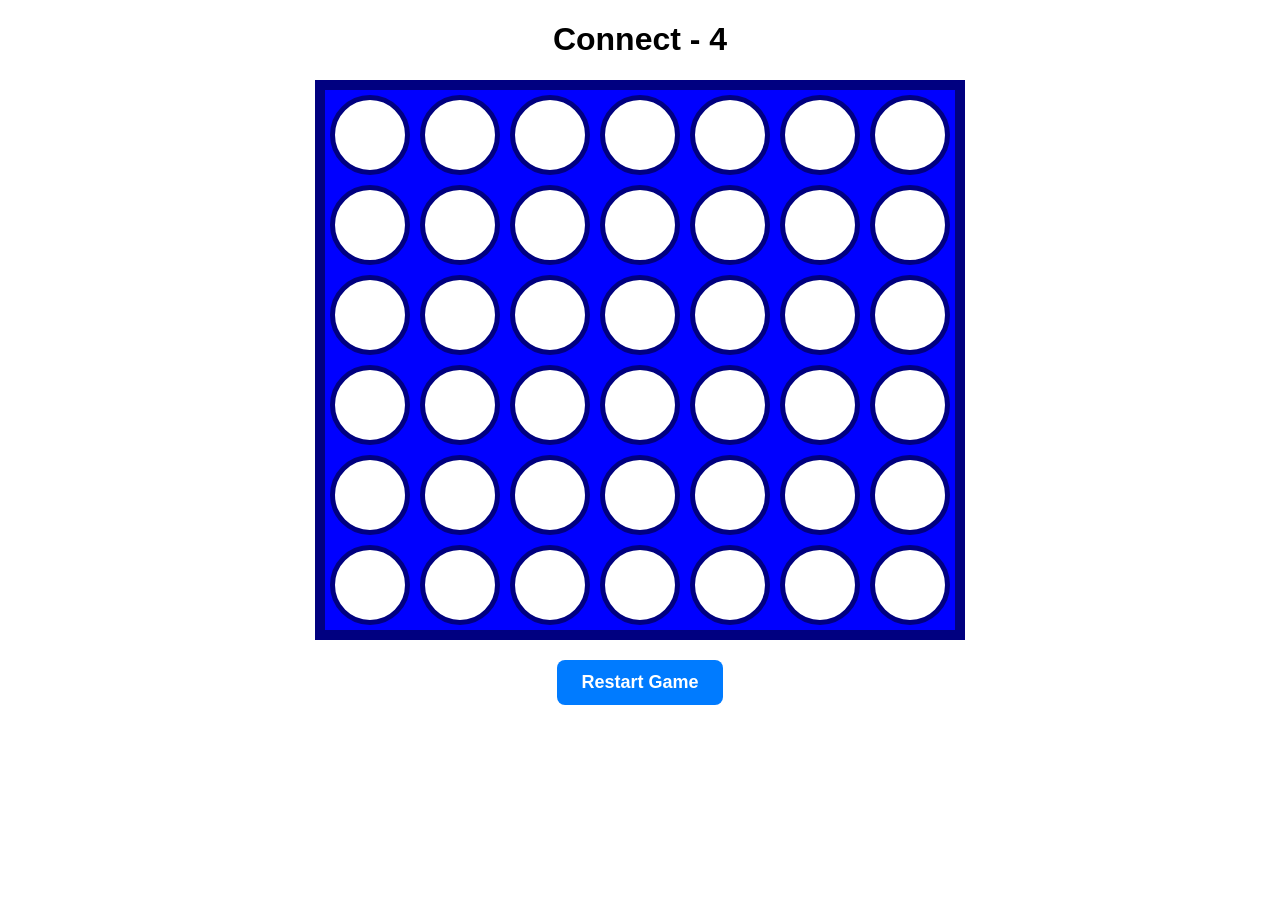
<file: Connect4Game/index.html>
<!DOCTYPE html>
<html lang="en">
<head>
    <meta charset="UTF-8">
    <meta name="viewport" content="width=device-width, initial-scale=1.0">
    <title>Connect-4</title>
    <link rel="stylesheet" href="style.css">
    <script src="script.js" defer></script>
</head>
<body>
    <h1>Connect - 4</h1>
    <h2 id="winner"></h2>
    <div id="board"></div>
    <button id="restart">Restart Game</button>
</body>
</html>
</file>
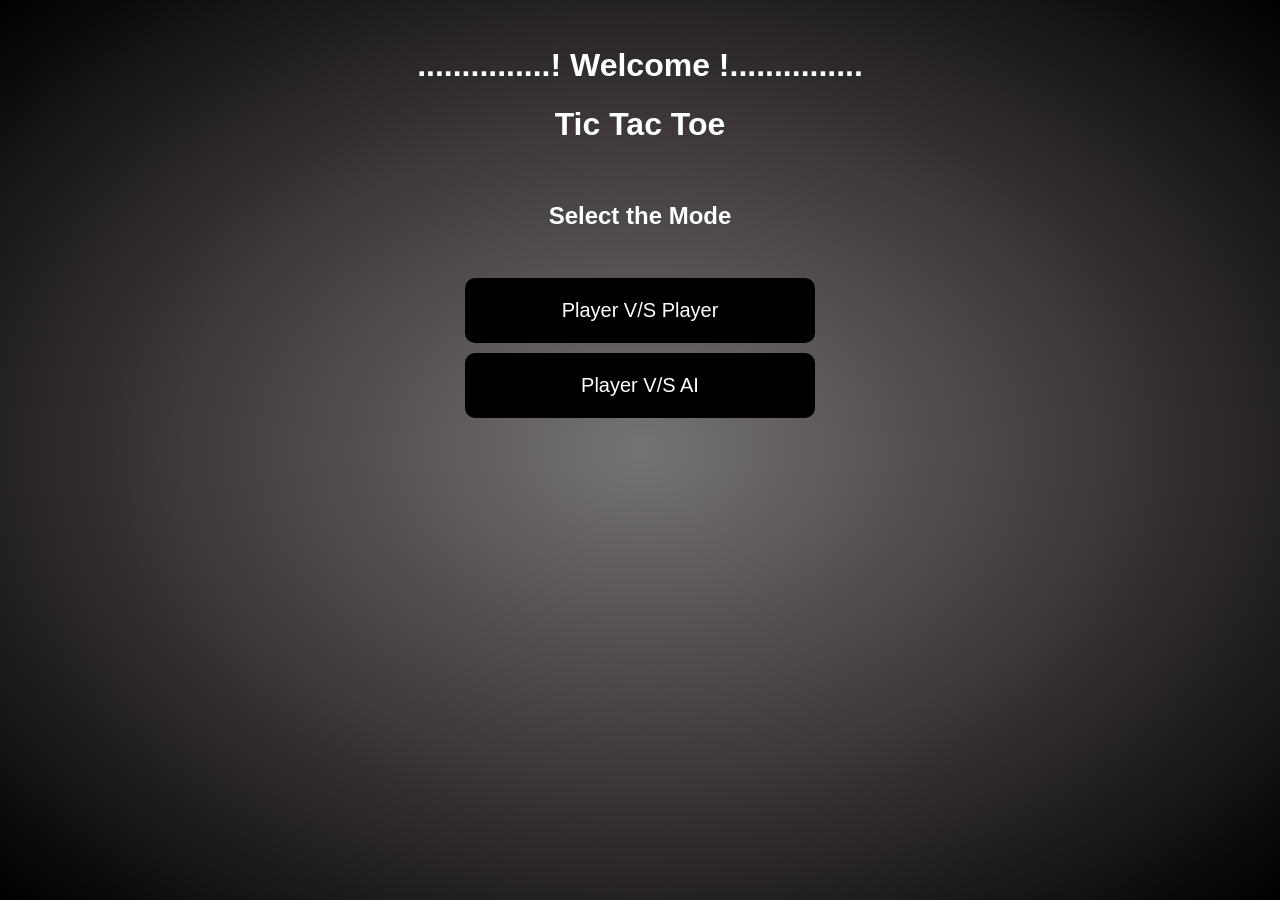
<file: Tic_Tac_Toe/Index.html>
<!DOCTYPE html>
<html lang="en">
<head>
    <meta charset="UTF-8">
    <title>Tic-Tac-Toe</title>
    <link rel="stylesheet" href="style.css">
    <link rel="icon" href="Game.png" type="image/png">
    <style>
        .opn{
            width:350px;
            height:65px;
            font-size: 20px;
        }
        .opn:hover{
            font-size: 25px;
        }
    </style>
</head>
<body>
    <br>
    <h1>...............! Welcome !...............</h1>
    <h1>Tic Tac Toe</h1>
    <br>
    <h2>Select the Mode</h2>
    <br>
    <button class="opn" onclick="window.location.href='Normal.html';">Player  V/S  Player</button>
    <br>
    <button class="opn" onclick="window.location.href='AIpage.html';">Player  V/S  AI</button>
    <br>
</body>
</html>
</file>
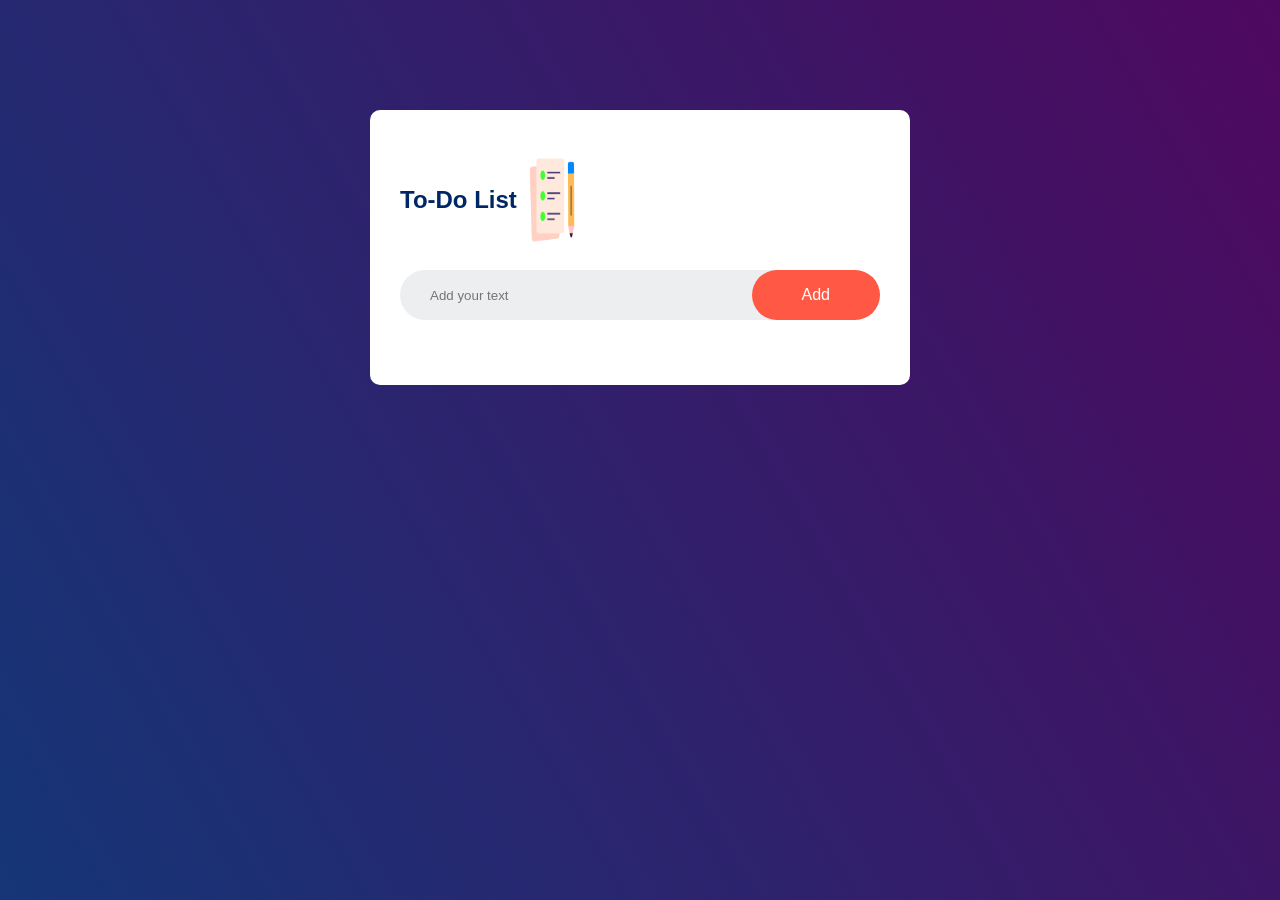
<file: ToDoList/index.html>
<!DOCTYPE html>
<html lang="en">
<head>
    <meta charset="UTF-8">
    <meta name="viewport" content="width=device-width, initial-scale=1.0">
    <title>To-Do List</title>
    <link rel="stylesheet" href="style.css">
</head>
<body>
    <div class="container">
        <div class="todo-app">
            <h2>To-Do List<img src="icon.png" width="100" height="100"></h2>
            <div class="row">
                <input type="text" id="input-box" placeholder="Add your text">
                <button onclick="addTask()">Add</button>
            </div>
            <ul id="list-container">
                <!--<li class="checked">Task 1</li>
                <li>Task 2</li>
                <li>Task 3</li>-->
            </ul>
        </div>
    </div>
    <script src="script.js"></script>
</body>
</html>
</file>
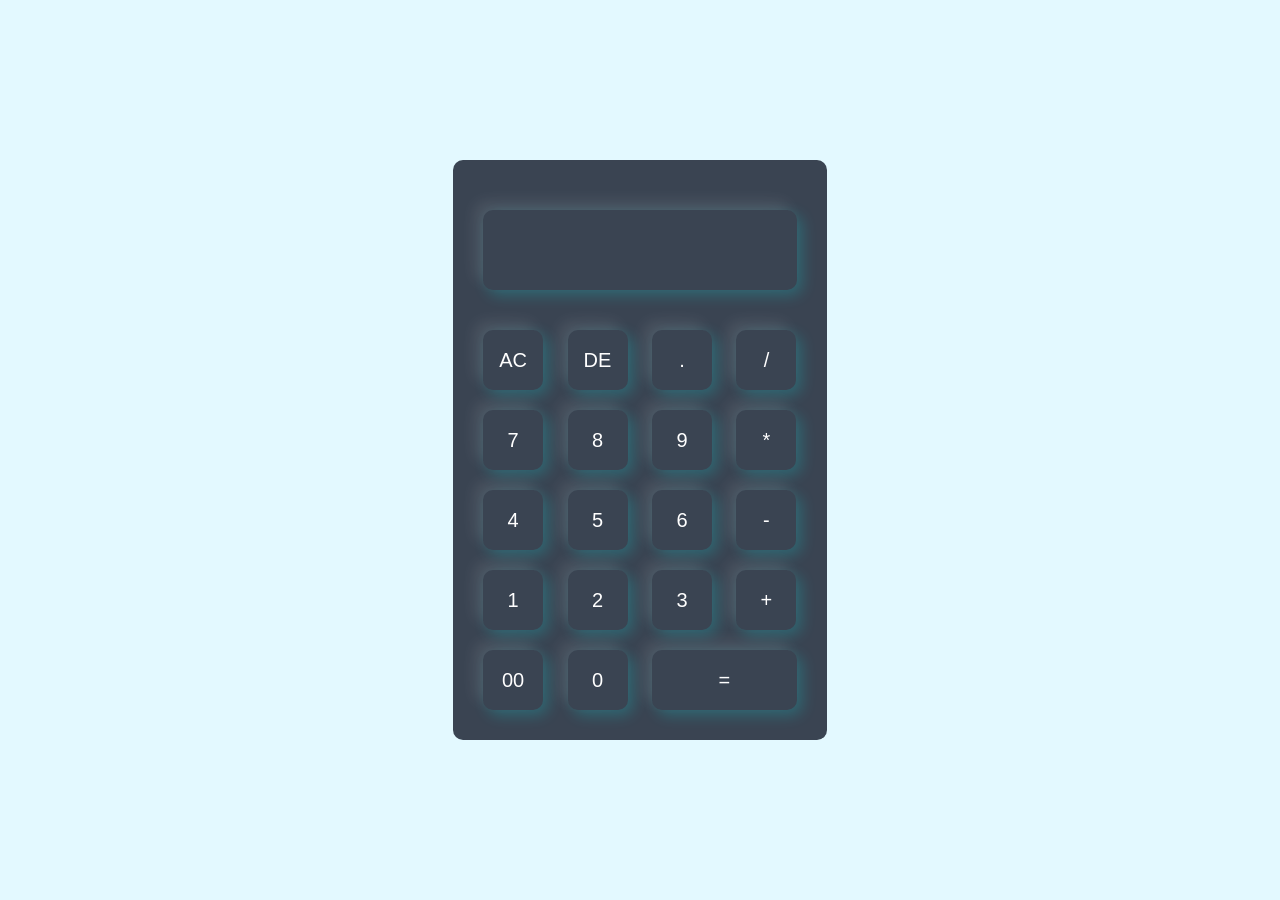
<file: SimpleCalculator/Calculator.html>
<!DOCTYPE html>
<html>
    <head>
        <meta name="viewport" content="width=device-width, initial-scale=1.0">
        <title>Calculator</title>
        <link rel="stylesheet" href="style.css">
    </head>
    <body>
        <div class="container">
            <div class="calculator">
                <form>
                    <div class="display">
                        <input type="text" name="display">
                    </div>
                    <div>
                        <input type="button" value="AC" onclick="display.value = ''">
                        <input type="button" value="DE" onclick="display.value = display.value.toString().slice(0, -1)">
                        <input type="button" value="." onclick="display.value += '.'">
                        <input type="button" value="/" onclick="display.value += '/'">
                    </div>
                    <div>
                        <input type="button" value="7" onclick="display.value += '7'">
                        <input type="button" value="8" onclick="display.value += '8'">
                        <input type="button" value="9" onclick="display.value += '9'">
                        <input type="button" value="*" onclick="display.value += '*'">
                    </div>
                    <div>
                        <input type="button" value="4" onclick="display.value += '4'">
                        <input type="button" value="5" onclick="display.value += '5'">
                        <input type="button" value="6" onclick="display.value += '6'">
                        <input type="button" value="-" onclick="display.value += '-'">
                    </div>
                    <div>
                        <input type="button" value="1" onclick="display.value += '1'">
                        <input type="button" value="2" onclick="display.value += '2'">
                        <input type="button" value="3" onclick="display.value += '3'">
                        <input type="button" value="+" onclick="display.value += '+'">
                    </div>
                    <div>
                        <input type="button" value="00" onclick="display.value += '00'">
                        <input type="button" value="0" onclick="display.value += '0'">
                        <input type="button" value="=" onclick="display.value=eval(display.value)" class="equal">
                    </div>
                </form>
            </div>
        </div>
    </body>
</html>
</file>
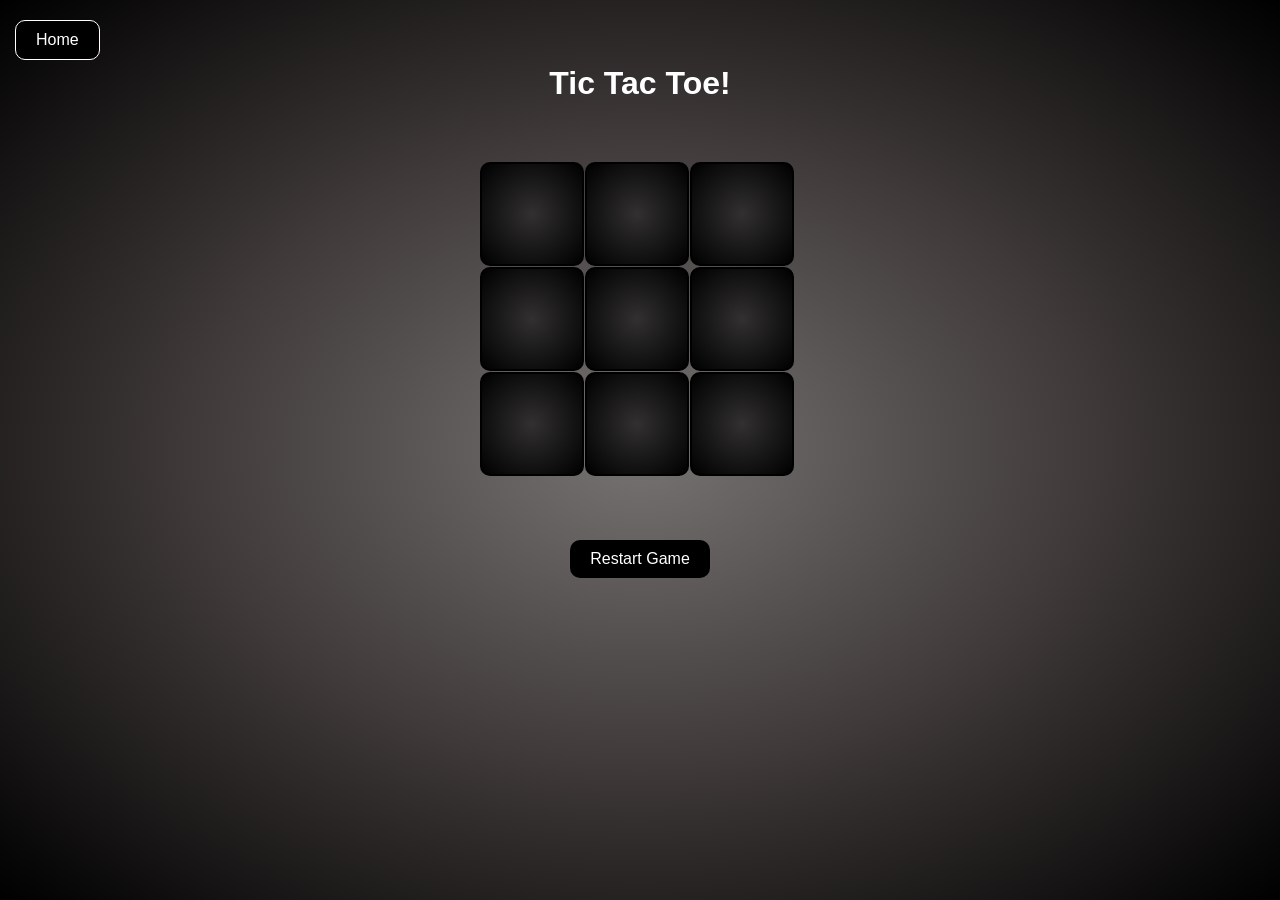
<file: Tic_Tac_Toe/AIpage.html>
<!DOCTYPE html>
<html lang="en">
<head>
    <meta charset="UTF-8">
    <title>Tic Tac Toe</title>
    <link rel="stylesheet" href="style.css">
    <link rel="icon" href="Game.png" type="image/png">
    <style>
        .home {
            position: absolute;
            top: 10px;
            left: 15px;
            border: 1px solid white;
        }
    </style>
</head>
<body>
    <br><br>
    <h1>Tic Tac Toe!</h1>
    <br>
    <div class="board">
        <div class="cell" onclick="handleClick(0)"></div>
        <div class="cell" onclick="handleClick(1)"></div>
        <div class="cell" onclick="handleClick(2)"></div>
        <div class="cell" onclick="handleClick(3)"></div>
        <div class="cell" onclick="handleClick(4)"></div>
        <div class="cell" onclick="handleClick(5)"></div>
        <div class="cell" onclick="handleClick(6)"></div>
        <div class="cell" onclick="handleClick(7)"></div>
        <div class="cell" onclick="handleClick(8)"></div>
    </div>
    <br>
    <h2 id="status"></h2>
    <button class="btntry" onclick="resetGame()">Restart Game</button>
    <button class="home" onclick="window.location.href='Index.html';">Home</button>
    <script src="AIscript.js"></script>
</body>
</html>
</file>
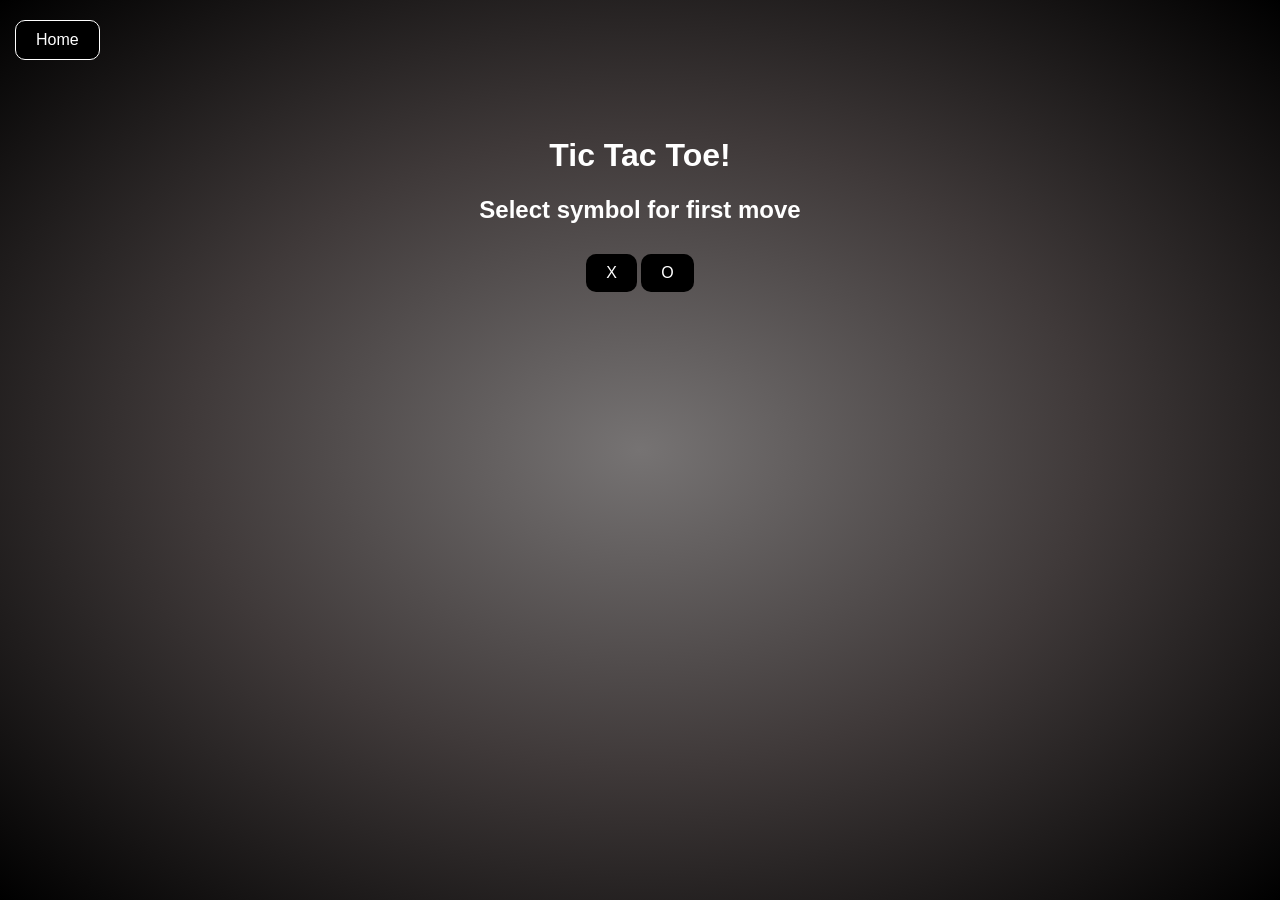
<file: Tic_Tac_Toe/Normal.html>
<!DOCTYPE html>
<html lang="en">
<head>
    <meta charset="UTF-8">
    <meta name="viewport" content="width=device-width, initial-scale=1.0">
    <title>Tic Tac Toe</title>
    <link rel="stylesheet" href="style.css">
    <link rel="icon" href="Game.png" type="image/png">
    <style>
        .home {
            position: absolute;
            top: 10px;
            left: 15px;
            border: 1px solid white;
        }
    </style>
</head>
<body>
    <button class="home" onclick="window.location.href='Index.html';">Home</button>
    <div id="selection-container">
        <br><br><br><br><br><br>
        <h1>Tic Tac Toe!</h1>
        <h2>Select symbol for first move</h2>
        <button onclick="selectSymbol('X')">X</button>
        <button onclick="selectSymbol('O')">O</button>
    </div>
    
    <div id="game-container" style="display: none;">
        <br>
        <h1>Tic Tac Toe!</h1>
        <br>
        <h2 id="turn-status"></h2>
        <div class="board">
            <div class="cell" onclick="handleClick(0)"></div>
            <div class="cell" onclick="handleClick(1)"></div>
            <div class="cell" onclick="handleClick(2)"></div>
            <div class="cell" onclick="handleClick(3)"></div>
            <div class="cell" onclick="handleClick(4)"></div>
            <div class="cell" onclick="handleClick(5)"></div>
            <div class="cell" onclick="handleClick(6)"></div>
            <div class="cell" onclick="handleClick(7)"></div>
            <div class="cell" onclick="handleClick(8)"></div>
        </div>
        <h2 id="status"></h2>
        <button onclick="resetGame()">Restart Game</button>
    </div>

    <script>
        let board = ["", "", "", "", "", "", "", "", ""];
        let currentPlayer;
        let gameActive = false;
        const statusDisplay = document.getElementById("status");
        const turnStatus = document.getElementById("turn-status");
        const gameContainer = document.getElementById("game-container");
        const selectionContainer = document.getElementById("selection-container");

        function selectSymbol(symbol) {
            currentPlayer = symbol;
            gameActive = true;
            selectionContainer.style.display = "none";
            gameContainer.style.display = "block";
            turnStatus.innerText = `Player ${currentPlayer}'s Turn`;
            updateBoard();
        }

        function handleClick(index) {
            if (board[index] === "" && gameActive) {
                board[index] = currentPlayer;
                updateBoard();
                if (checkWinner()) return;
                currentPlayer = currentPlayer === "X" ? "O" : "X";
                turnStatus.innerText = `Player ${currentPlayer}'s Turn`;
            }
        }

        function checkWinner() {
            const winningCombinations = [
                [0, 1, 2], [3, 4, 5], [6, 7, 8],
                [0, 3, 6], [1, 4, 7], [2, 5, 8],
                [0, 4, 8], [2, 4, 6]
            ];
            for (let combo of winningCombinations) {
                let [a, b, c] = combo;
                if (board[a] && board[a] === board[b] && board[a] === board[c]) {
                    gameActive = false;
                    statusDisplay.innerText = `Player-'${board[a]}' Won the Game!`;
                    turnStatus.innerText = "";
                    return true;
                }
            }
            if (!board.includes("")) {
                gameActive = false;
                statusDisplay.innerText = "It's a Draw!";
                turnStatus.innerText = "";
                return true;
            }
            return false;
        }

        function updateBoard() {
            document.querySelectorAll(".cell").forEach((cell, index) => {
                cell.innerText = board[index];
            });
        }

        function resetGame() {
            board = ["", "", "", "", "", "", "", "", ""];
            gameActive = false;
            selectionContainer.style.display = "block";
            gameContainer.style.display = "none";
            statusDisplay.innerText = "";
            turnStatus.innerText = "";
            document.querySelectorAll(".cell").forEach(cell => cell.innerText = "");
        }
    </script>
</body>
</html>
</file>
<file: Connect4Game/style.css>
body{
    font-family: Arial, Helvetica, sans-serif;
    text-align: center;
}

#board{
    height: 540px;
    width: 630px;
    background-color: blue;
    border: 10px solid navy;
    margin:0 auto;
    display: flex;
    flex-wrap: wrap;
}

.tile{
    height: 70px;
    width: 70px;
    margin: 5px;
    background-color: white;
    border-radius: 50%;
    border: 5px solid navy;
}

.red-piece{
    background-color: red;
}

.yellow-piece{
    background-color: yellow;
}

button {
    margin-top: 20px;
    padding: 10px 20px;
    font-size: 16px;
    cursor: pointer;
}

#restart {
    background-color: #007BFF; /* blue button */
    color: white;
    border: none;
    border-radius: 8px;
    padding: 12px 24px;
    font-size: 18px;
    font-weight: bold;
    cursor: pointer;
    transition: background-color 0.3s, transform 0.2s;
}

#restart:hover {
    background-color: #0056b3; 
    transform: scale(1.05);     
}

#restart:active {
    background-color: #004080; 
    transform: scale(0.98);    
}
</file>
<file: Tic_Tac_Toe/style.css>
html{
    text-align: center;
    font-family: Arial, sans-serif;
    width:100%;
    height: 100%;
    background:radial-gradient(rgb(118, 115, 115), rgb(63, 57, 57), black);
    color:#ffffff
}

h1 {
    color: #ffffff;
}

.board {
    display: grid;
    grid-template-columns: repeat(3, 100px);
    grid-template-rows: repeat(3, 100px);
    gap: 5px;
    margin: 20px auto;
    width: 320px;
}

.cell {
    width: 100px;
    height: 100px;
    background: radial-gradient(rgb(50, 48, 48), black);
    border: 2px solid #000000;
    font-size: 36px;
    display: flex;
    border-radius: 10px;
    align-items: center;
    justify-content: center;
    cursor: pointer;
    color: #fff;
}

.cell:hover {
    background: radial-gradient(black, rgb(67, 67, 66));
}

button {
    padding: 10px 20px;
    font-size: 16px;
    margin-top: 10px;
    cursor: pointer;
    border: none;
    outline:none;
    z-index: 0;
    background-color: #000000;
    color: white;
    border-radius: 10px;
}

button:hover {
    background-color: #2a2a2b;
    font-size: 18px;
}

.win {
    background-color: #90EE90 !important;
}
</file>
<file: ToDoList/style.css>
*{
    margin: 0;
    padding: 0;
    font-family:'Poppins', sans-serif;
    box-sizing: border-box;
}

.container{
    width: 100%;
    min-height: 100vh;
    background: linear-gradient(60deg, #153677, #4e085f);
    padding: 10px;
}

.todo-app{
    width:100%;
    max-width: 540px;
    background: #ffffff;
    margin: 100px auto;
    padding: 40px 30px;
    border-radius: 10px;
}

.todo-app h2{
    color: #002765;
    display: flex;
    align-items: center;
    margin-bottom: 20px;
}

.todo-app h2 img{
    width: 50px;
    margin-left: 10px;  
}

.row{
    display: flex;
    align-items: center;
    justify-content: space-between;
    background: #edeef0;
    border-radius: 30px;
    padding-left: 20px;
    margin-bottom: 25px;
}

input{
    flex: 1;
    border: none;
    outline: none;
    background: transparent;
    padding: 10px;
    font-weight: 14px;
}

button{
    border: none;
    outline: none;
    padding: 16px 50px;
    background: #ff5945;
    color: #fff;
    font-size: 16px;
    cursor: pointer;
    border-radius: 40px;
}


ul li{
    list-style: none;
    font-size: 17px;
    padding: 12px 8px 12px 50px;   
    user-select: none;
    cursor: pointer;
    position: relative;
}

ul li::before{
    content: '';
    position: absolute;
    height: 28px;
    width: 28px;
    border-radius: 50%;
    background-image: url(unchecked.png);
    background-size: cover;
    background-position: center;
    top: 12px;
    left: 8px;
}

ul li.checked{
    color: #555;
    text-decoration: line-through;
}

ul li.checked::before{
    background-image: url(checked.png);
}

ul li span{
    position: absolute;
    right: 0;
    top: 5px;
    width: 40px;
    height: 40px;
    font-size: 22px;
    color: #555;
    line-height: 40px;
    text-align: center;
    border-radius: 50px;
}

ul li span:hover{
    background: #edeef0;
}
</file>
<file: SimpleCalculator/style.css>
*{
    margin: 0;
    padding: 0;
    font-family: 'Poppins', sans-serif;
    box-sizing: border-box;
}

.container{
    width: 100%;
    height: 100vh;
    background: #e3f9ff;
    display: flex;
    align-items: center;
    justify-content: center;
}
.calculator{
    background: #3a4452;
    padding: 20px;
    border-radius: 10px;
}
.calculator form input{
    border: 0;
    outline: 0;
    width: 60px;
    height: 60px;
    border-radius: 10px;
    box-shadow: -8px -8px 15px rgba(255, 255, 255, 0.1), 5px 5px 15px rgba(0, 255, 255, 0.2);
    background: transparent;
    font-size: 20px;
    color: #fff;
    cursor: pointer;
    margin: 10px;
}
form .display{
    display: flex;
    justify-content: flex-end;
    margin: 20px 0;
}

form .display input{
    text-align: right;
    flex: 1;
    height: 80px;
    font-size: 45px;
    padding: 5px;
}

form input.equal{
    width: 145px;
}
</file>
